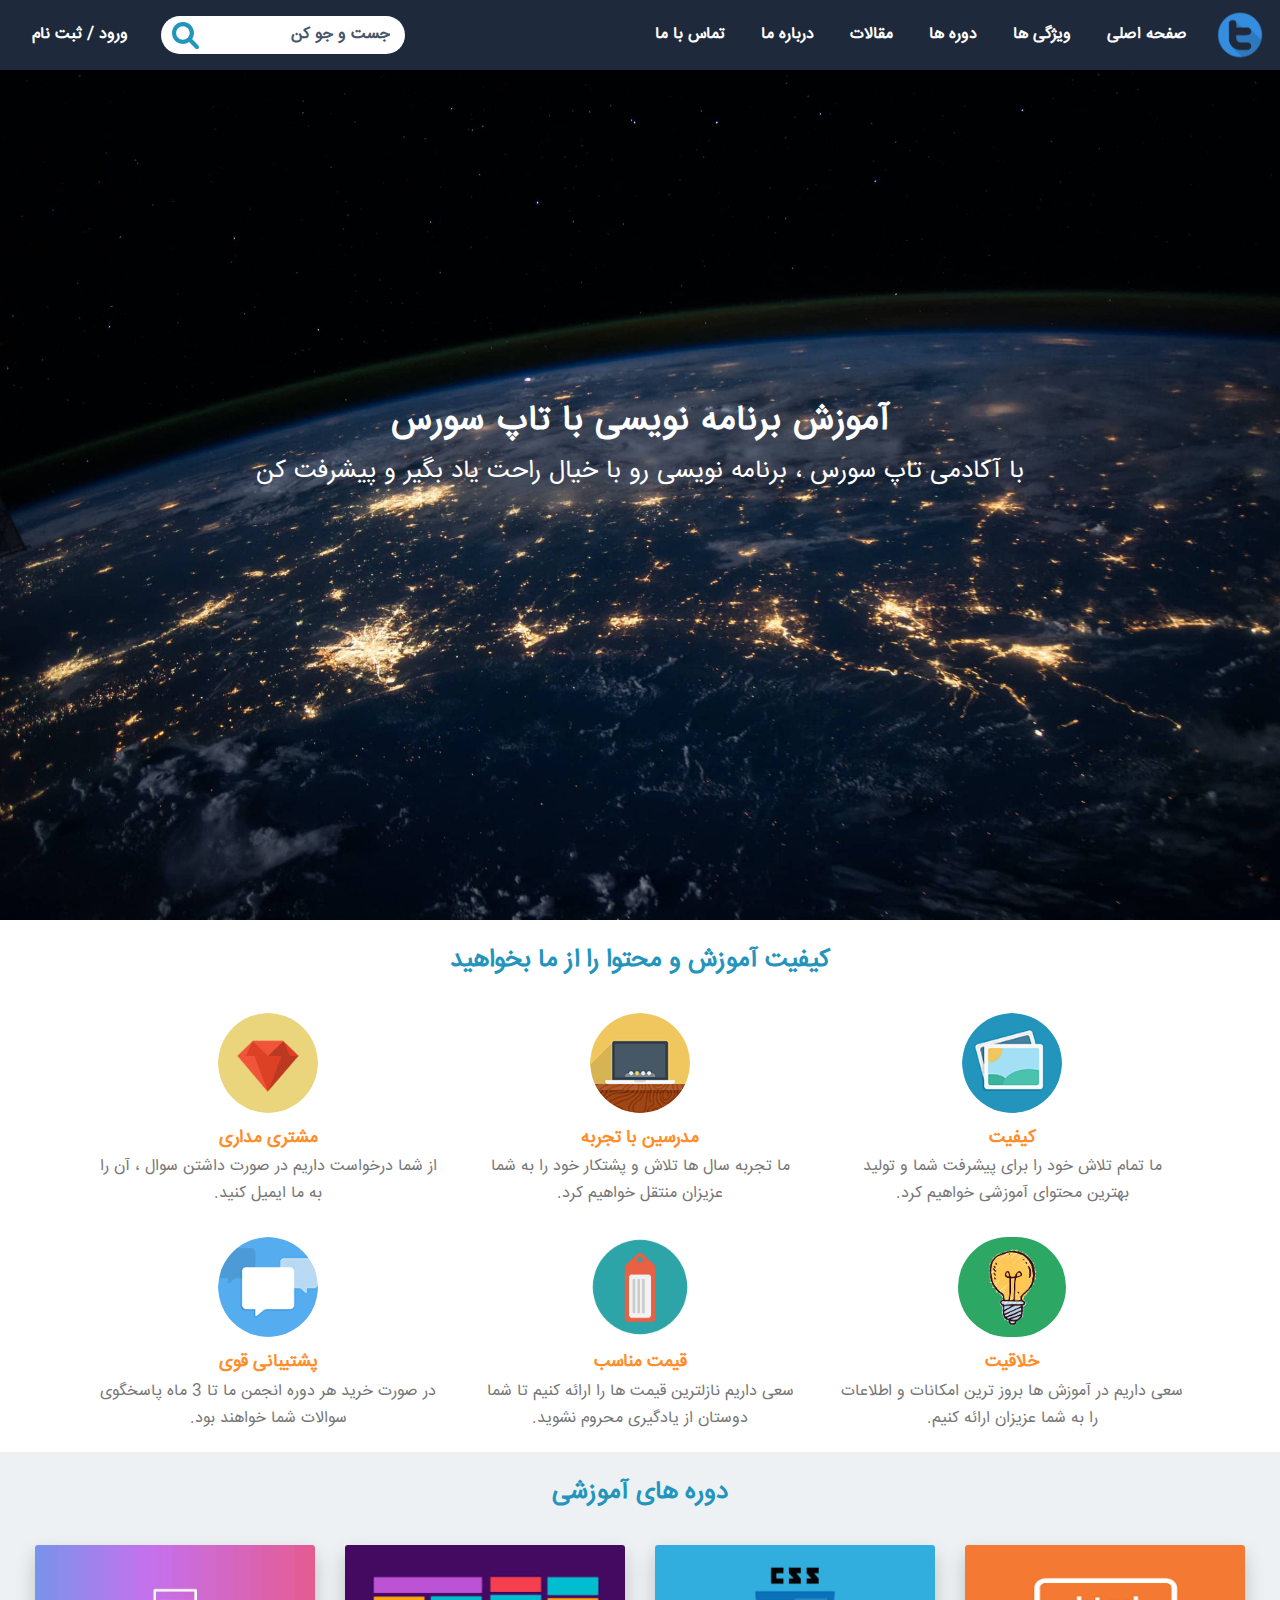
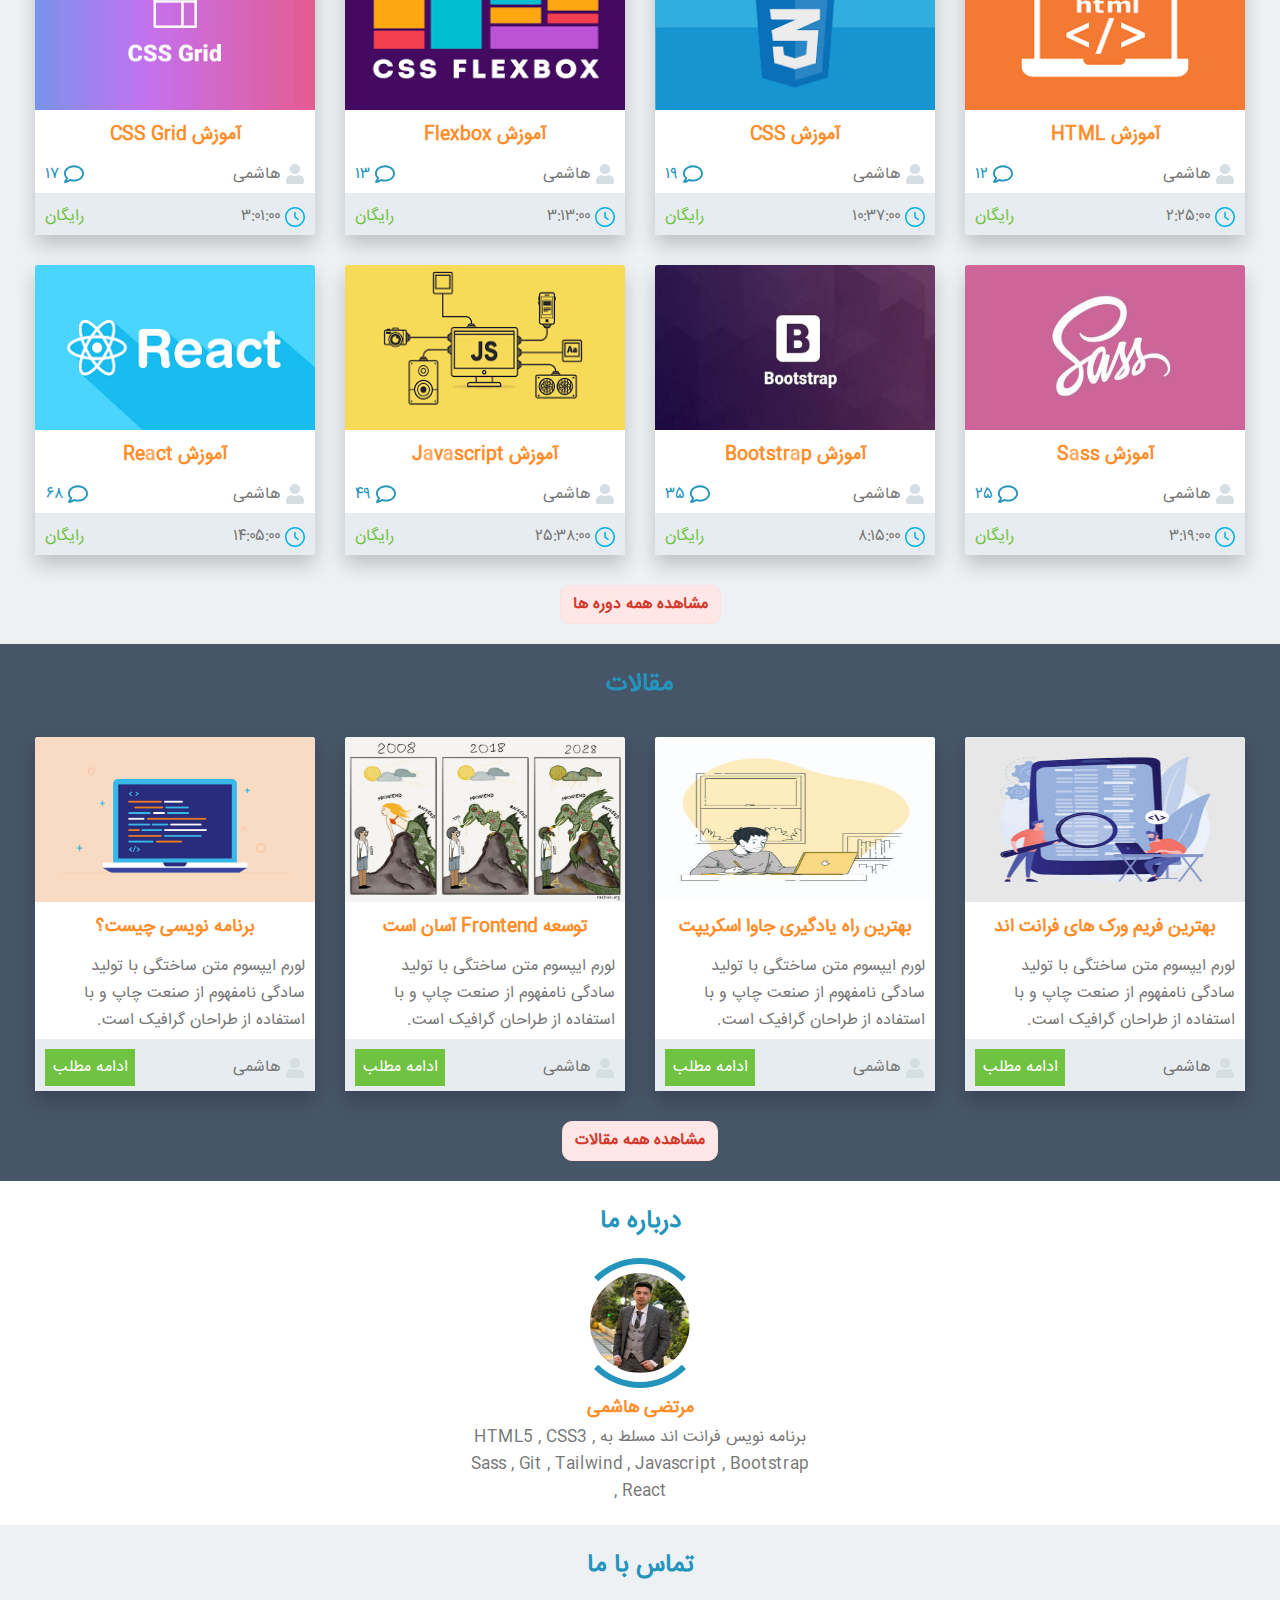
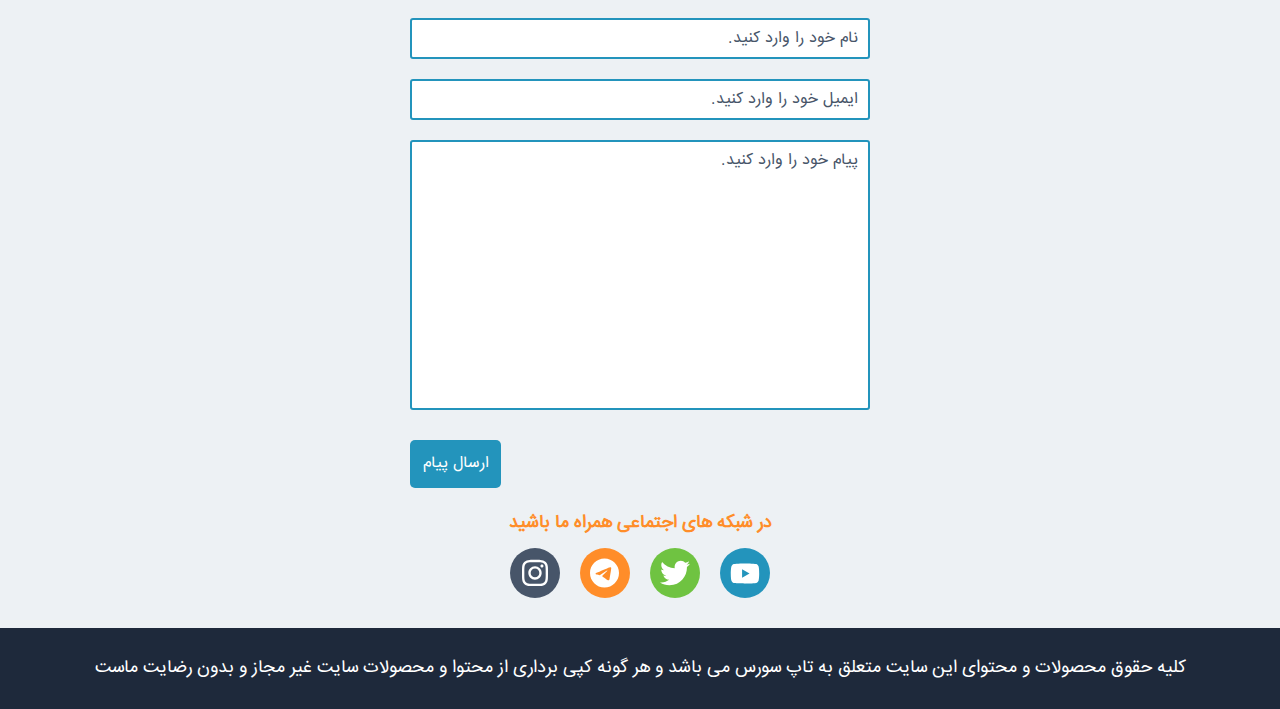
<file: index.html>
﻿<!DOCTYPE html>
<html lang="fa" dir="rtl">
<head>
    <meta charset="UTF-8">
    <meta http-equiv="X-UA-Compatible" content="IE=edge">
    <meta name="viewport" content="width=device-width, initial-scale=1.0">

    <link rel="preconnect" href="//fdn.fontcdn.ir">
    <link rel="preconnect" href="//v1.fontapi.ir">
    <link href="https://v1.fontapi.ir/css/Vazir" rel="stylesheet">

    <meta name="theme-color" content="#2394bc">
    <meta name="msapplication-navbutton-color" content="#2394bc">

    <link rel="stylesheet" href="css/main.css">
    <link rel="shortcut icon" type="img/x-icon" href="img/favicon.png">

    <title>تاپ سورس | آموزش برنامه نویسی</title>
</head>
<body>

<nav class="nav">

    <div class="nav__container">

        <a class="nav__logo-box" href="./index.html"> 
            <img class="nav__logo" src="./img/logo.png" alt="logo">
        </a>
        
        <ul class="services">
            <li class="services__item">
                <a class="services__link" href="./index.html">صفحه اصلی</a> 
            </li>
            <li class="services__item">
                <a class="services__link" href="#features">ویژگی ها</a> 
            </li>
            <li class="services__item">
                 <a class="services__link" href="#courses">دوره ها</a> 
            </li>
            <li class="services__item"> 
                <a class="services__link" href="#articles">مقالات</a> 
            </li>
            <li class="services__item"> 
                <a class="services__link" href="#about">درباره ما</a>
            </li>
            <li class="services__item"> 
                <a class="services__link" href="#contactUs">تماس با ما</a>
            </li>
    
        </ul>
    
        <ul class="nav__list">
            <li class="searvices__item">
                <form class="search" action="##">
                    <input class="search__input" type="text" placeholder="جست و جو کن">
                    <i class="search__icon"></i>
                    <button class="search__btn" type="submit" href="##"></button>
                </form>
            </li>
            <li class="services__item"> 
                <a class="services__link" href="login.html">ورود / ثبت نام</a> 
            </li>
        </ul>
    
        <input class="nav__checkbox" type="checkbox" id="navi-toggle">
    
        <div class="nav__list-mini">
            <form class="search" action="##">
                <input class="search__input" type="text" placeholder="جست و جو کن">
                <i class="search__icon"></i>
                <button class="search__btn" type="submit" href="##"></button>
            </form>
            <a class="nav__list-mini--button nav__list-mini--button-login" href="login.html"></a>
            <label class="nav__list-mini--button nav__list-mini--button-menu" for="navi-toggle">
                <span class="nav__list-mini--menu-icon">&nbsp;</span>
            </label>
        </div>
    
        <div class="menu">

            <div class="menu__heading-box">
                <a class="menu__logo-box" href="./index.html"> 
                    <img class="nav__logo" src="./img/logo.png" alt="logo">
                </a>
                <a class="menu__heading" href="index.html">تاپ سورس</a>
            </div>
            
            <ul class="menu__list">
                <li class="services__item">
                    <a class="services__link" href="./index.html">صفحه اصلی</a>
                </li>
                <li class="services__item">
                    <a class="services__link" href="#features">ویژگی ها</a> 
                </li>
                <li class="services__item">
                    <a class="services__link" href="#courses">دوره ها</a> 
                </li>
                <li class="services__item">
                    <a class="services__link" href="#articles">مقالات</a> 
                </li>
                <li class="services__item">
                    <a class="services__link" href="#about">درباره ما</a>
                </li>
                <li class="services__item">
                    <a class="services__link" href="#contactUs">تماس با ما</a>
                </li>
            </ul>
            
        </div>
    </div>

</nav>

<header class="header">

    <div class="header__text-box">
        <h1 class="heading-primary">
            <span class="heading-primary--main">آموزش برنامه نویسی با تاپ سورس</span>
            <span class="heading-primary--sub">با آکادمی تاپ سورس ، برنامه نویسی رو با خیال راحت یاد بگیر و پیشرفت کن</span>
        </h1>  
    </div>

</header>  

<main>

    <section class="features" id="features">

        <h2 class="heading-secondary">کیفیت آموزش و محتوا را از ما بخواهید</h2>

        <div class="features__container">

            <div class="features-box">
                <img class="features-box__img" src="./img/quality.png" loading="lazy" alt="کیفیت">
                <h3 class="heading-tertiary">کیفیت</h3>
                <p class="paragraph">ما تمام تلاش خود را برای پیشرفت شما و تولید بهترین محتوای آموزشی خواهیم کرد.</p>
            </div>

            <div class="features-box">
                <img class="features-box__img" src="./img/teacher.png" loading="lazy" alt="مدرسین با تجربه">
                <h3 class="heading-tertiary">مدرسین با تجربه</h3>
                <p class="paragraph">ما تجربه سال ها تلاش و پشتکار خود را به شما عزیزان منتقل خواهیم کرد.</p>
            </div>

            <div class="features-box">
                <img class="features-box__img" src="./img/client.png" loading="lazy" alt="مشتری مداری">
                <h3 class="heading-tertiary">مشتری مداری</h3>
                <p class="paragraph">از شما درخواست داریم در صورت داشتن سوال ، آن را به ما ایمیل کنید.</p>
            </div>

            <div class="features-box">
                <img class="features-box__img" src="./img/creativity.png" loading="lazy" alt="خلاقیت">
                <h3 class="heading-tertiary">خلاقیت</h3>
                <p class="paragraph">سعی داریم در آموزش ها بروز ترین امکانات و اطلاعات را به شما عزیزان ارائه کنیم.</p>
            </div>

            <div class="features-box">
                <img class="features-box__img" src="./img/price.png" loading="lazy" alt="قیمت مناسب">
                <h3 class="heading-tertiary">قیمت مناسب</h3>
                <p class="paragraph">سعی داریم نازلترین قیمت ها را ارائه کنیم تا شما دوستان از یادگیری محروم نشوید.</p>
            </div>

            <div class="features-box">
                <img class="features-box__img" src="./img/support.png" loading="lazy" alt="پشتیبانی قوی">
                <h3 class="heading-tertiary">پشتیبانی قوی</h3>
                <p class="paragraph">در صورت خرید هر دوره انجمن ما تا 3 ماه پاسخگوی سوالات شما خواهند بود.</p>   
            </div>
            
        </div>

    </section>

    <section class="courses" id="courses">
        <h2 class="heading-secondary">دوره های آموزشی</h2>

        <div class="courses__container">

            <div class="box">
                <a href="##">
                    <img class="box__img" src="./img/html.png" loading="lazy" alt="HTML">
                </a>
                <a class="heading-tertiary" href="##">آموزش HTML</a>
                <div class="box__group">
                    <a class="box__description box__description--profile" href="##"> 
                        <i class="box__icon--profile icon"></i>
                        هاشمی
                    </a>
                    <p class="box__description box__description--comment">
                        <i class="box__icon--comment icon"></i>
                        ۱۲
                    </p>
                </div>
                <div class="box__group">
                    <p class="box__description box__description--time">
                        <i class="box__icon--time icon"></i>
                        ۲:۲۵:۰۰
                    </p>
                    <p class="box__description box__description--price">رایگان</p>
                </div>
            </div>

            <div class="box">
                <a href="##">
                    <img class="box__img" src="./img/css.png" loading="lazy" alt="CSS">
                </a>
                <a class="heading-tertiary" href="##">آموزش CSS</a>
                <div class="box__group">
                    <a class="box__description box__description--profile" href="##"> 
                        <i class="box__icon--profile icon"></i>
                        هاشمی
                    </a>
                    <p class="box__description box__description--comment">
                        <i class="box__icon--comment icon"></i>
                        ۱۹
                    </p>
                </div>
                <div class="box__group">
                    <p class="box__description box__description--time">
                        <i class="box__icon--time icon"></i>
                        ۱۰:۳۷:۰۰
                    </p>
                    <p class="box__description box__description--price">رایگان</p>
                </div>
            </div>

            <div class="box">
                <a href="##">
                    <img class="box__img" src="./img/flexbox.png"  loading="lazy"alt="Flexbox">
                </a>
                <a class="heading-tertiary" href="##">آموزش Flexbox</a>
                <div class="box__group">
                    <a class="box__description box__description--profile" href="##"> 
                        <i class="box__icon--profile icon"></i>
                        هاشمی
                    </a>
                    <p class="box__description box__description--comment">
                        <i class="box__icon--comment icon"></i>
                        ۱۳
                    </p>
                </div>
                <div class="box__group">
                    <p class="box__description box__description--time">
                        <i class="box__icon--time icon"></i>
                        ۳:۱۳:۰۰
                    </p>
                    <p class="box__description box__description--price">رایگان</p>
                </div>
            </div>

            <div class="box">
                <a href="##">
                    <img class="box__img" src="./img/cssgrid.png" loading="lazy" alt="CSS Grid">
                </a>
                <a class="heading-tertiary" href="##">آموزش CSS Grid</a>
                <div class="box__group">
                    <a class="box__description box__description--profile" href="##"> 
                        <i class="box__icon--profile icon"></i>
                        هاشمی
                    </a>
                    <p class="box__description box__description--comment">
                        <i class="box__icon--comment icon"></i>
                        ۱۷
                    </p>
                </div>
                <div class="box__group">
                    <p class="box__description box__description--time">
                        <i class="box__icon--time icon"></i>
                        ۳:۰۱:۰۰
                    </p>
                    <p class="box__description box__description--price">رایگان</p>
                </div>
            </div>

            <div class="box">
                <a href="##">
                    <img class="box__img" src="./img/sass.jpg" loading="lazy" alt="Sass">
                </a>
                <a class="heading-tertiary" href="##">آموزش Sass</a>
                <div class="box__group">
                    <a class="box__description box__description--profile" href="##"> 
                        <i class="box__icon--profile icon"></i>
                        هاشمی
                    </a>
                    <p class="box__description box__description--comment">
                        <i class="box__icon--comment icon"></i>
                        ۲۵
                    </p>
                </div>
                <div class="box__group">
                    <p class="box__description box__description--time">
                        <i class="box__icon--time icon"></i>
                        ۳:۱۹:۰۰
                    </p>
                    <p class="box__description box__description--price">رایگان</p>
                </div>
            </div>

            <div class="box">
                <a href="##">
                    <img class="box__img" src="./img/bootstrap.jpg" loading="lazy" alt="Bootstrap">
                </a>
                <a class="heading-tertiary" href="##">آموزش Bootstrap</a>
                <div class="box__group">
                    <a class="box__description box__description--profile" href="##"> 
                        <i class="box__icon--profile icon"></i>
                        هاشمی
                    </a>
                    <p class="box__description box__description--comment">
                        <i class="box__icon--comment icon"></i>
                        ۳۵
                    </p>
                </div>
                <div class="box__group">
                    <p class="box__description box__description--time">
                        <i class="box__icon--time icon"></i>
                        ۸:۱۵:۰۰
                    </p>
                    <p class="box__description box__description--price">رایگان</p>
                </div>
            </div>

            <div class="box">
                <a href="##">
                    <img class="box__img" src="./img/javascript.png" loading="lazy" alt="Javascript">
                </a>
                <a class="heading-tertiary" href="##">آموزش Javascript</a>
                <div class="box__group">
                    <a class="box__description box__description--profile" href="##"> 
                        <i class="box__icon--profile icon"></i>
                        هاشمی
                    </a>
                    <p class="box__description box__description--comment">
                        <i class="box__icon--comment icon"></i>
                        ۴۹
                    </p>
                </div>
                <div class="box__group">
                    <p class="box__description box__description--time">
                        <i class="box__icon--time icon"></i>
                        ۲۵:۳۸:۰۰
                    </p>
                    <p class="box__description box__description--price">رایگان</p>
                </div>
            </div>

            <div class="box">
                <a href="##">
                    <img class="box__img" src="./img/react.png" loading="lazy" alt="React">
                </a>
                <a class="heading-tertiary" href="##">آموزش React</a>
                <div class="box__group">
                    <a class="box__description box__description--profile" href="##"> 
                        <i class="box__icon--profile icon"></i>
                        هاشمی
                    </a>
                    <p class="box__description box__description--comment">
                        <i class="box__icon--comment icon"></i>
                        ۶۸
                    </p>
                </div>
                <div class="box__group">
                    <p class="box__description box__description--time">
                        <i class="box__icon--time icon"></i>
                        ۱۴:۰۵:۰۰
                    </p>
                    <p class="box__description box__description--price">رایگان</p>
                </div>
            </div>

        </div>

        <a class="btn-text" href="##">مشاهده همه دوره ها</a>

    </section>

    <section class="articles" id="articles">

        <h2 class="heading-secondary">مقالات</h2>

        <div class="articles__container">

            <div class="box">
                <a href="##">
                    <img class="box__img" src="./img/frame-work.png" loading="lazy" alt="Framework">
                </a> 
                <a class="heading-tertiary" href="##">بهترین فریم ورک های فرانت اند</a> 
                <div class="box__group">
                    <p class="box__description paragraph">لورم ایپسوم متن ساختگی با تولید سادگی نامفهوم از صنعت چاپ و با استفاده از طراحان گرافیک است.</p>
                </div>
                <div class="box__group">
                    <a class="box__description box__description--profile" href="##">
                        <i class="box__icon--profile icon"></i>
                        هاشمی
                    </a>
                    <a class="btn--green" href="##">ادامه مطلب</a>
                </div>
            </div>

            <div class="box">
                <a href="##"> 
                    <img class="box__img" src="./img/learn-Javascript.png" loading="lazy" alt="learn-Javascript">
                </a> 
                <a class="heading-tertiary" href="##">بهترین راه یادگیری جاوا اسکریپت</a> 
                <div class="box__group">
                    <p class="box__description paragraph">لورم ایپسوم متن ساختگی با تولید سادگی نامفهوم از صنعت چاپ و با استفاده از طراحان گرافیک است.</p>
                </div>
                <div class="box__group">
                    <a class="box__description box__description--profile" href="##">
                        <i class="box__icon--profile icon"></i>
                        هاشمی
                    </a>
                    <a class="btn--green" href="##">ادامه مطلب</a>
                </div>
            </div>

            <div class="box">
                <a href="##"> 
                    <img class="box__img" src="./img/learn-frontend.png" loading="lazy" alt="Learn-Frontend">
                </a> 
                <a class="heading-tertiary" href="##">توسعه Frontend آسان است</a> 
                <div class="box__group">
                    <p class="box__description paragraph">لورم ایپسوم متن ساختگی با تولید سادگی نامفهوم از صنعت چاپ و با استفاده از طراحان گرافیک است.</p>
                </div>
                <div class="box__group">
                    <a class="box__description box__description--profile" href="##">
                        <i class="box__icon--profile icon"></i>
                        هاشمی
                    </a>
                    <a class="btn--green" href="##">ادامه مطلب</a>
                </div>
            </div>

            <div class="box">
                <a href="##"> 
                    <img class="box__img" src="./img/programming.png" loading="lazy" alt="Programming">
                </a> 
                <a class="heading-tertiary" href="##">برنامه نویسی چیست؟</a> 
                <div class="box__group">
                    <p class="box__description paragraph">لورم ایپسوم متن ساختگی با تولید سادگی نامفهوم از صنعت چاپ و با استفاده از طراحان گرافیک است.</p>
                </div>
                <div class="box__group">
                    <a class="box__description box__description--profile" href="##">
                        <i class="box__icon--profile icon"></i>
                        هاشمی
                    </a>
                    <a class="btn--green" href="##">ادامه مطلب</a>
                </div>
            </div>

        </div>

        <a class="btn-text" href="##">مشاهده همه مقالات</a>

    </section>

    <section class="about" id="about">

        <h2 class="heading-secondary">درباره ما</h2>

        <div class="about__container">

            <div class="about-box">
                <a class="spinner-border" href="##">
                    <img class="about-box__img" src="./img/MortezaHashemi.jpg" loading="lazy" alt="Morteza Hashemi"> 
                </a>
                <a class="heading-tertiary" href="##">مرتضی هاشمی</a> 
                <p class="paragraph">برنامه نویس فرانت اند مسلط به HTML5 , CSS3 , Sass , Git , Tailwind , Javascript , Bootstrap , React</p>
            </div>

        </div>

    </section>

    <section class="contactUs" id="contactUs">
        
        <h2 class="heading-secondary">تماس با ما</h2>

        <div class="contactUs__container">

            <form class="form" action="##">
                <div class="form__group">
                    <input class="form__input" type="text" required placeholder="نام خود را وارد کنید.">
                </div>
                <div class="form__group">
                    <input class="form__input" type="email" required placeholder="ایمیل خود را وارد کنید.">
                </div>
                <div class="form__group">
                    <textarea class="form__text-area" name="message" required placeholder="پیام خود را وارد کنید."></textarea>
                </div>
                    <button class="btn" type="submit">ارسال پیام</button>
            </form>
    
            <h3 class="heading-tertiary">در شبکه های اجتماعی همراه ما باشید</h3>

            <div class="socialMedia">
                <a class="socialMedia__icon--link socialMedia__icon--link-youtube" href="##">
                    <i class="socialMedia__icon socialMedia__icon-youtube"></i>
                </a>
                <a class="socialMedia__icon--link socialMedia__icon--link-twitter" href="##">
                    <i class="socialMedia__icon socialMedia__icon-twitter"></i>
                </a>
                <a class="socialMedia__icon--link socialMedia__icon--link-telegram" href="##">
                    <i class="socialMedia__icon socialMedia__icon-telegram"></i>
                </a>
                <a class="socialMedia__icon--link socialMedia__icon--link-instagram" href="##">
                    <i class="socialMedia__icon socialMedia__icon-instagram"></i>
                </a>
            </div>

        </div>

    </section>

</main>

<footer class="footer">
    <p class="footer__text">کليه حقوق محصولات و محتوای اين سایت متعلق به تاپ سورس می باشد و هر گونه کپی برداری از محتوا و محصولات سایت غیر مجاز و بدون رضایت ماست</p>
</footer>

</body>
</html>
</file>
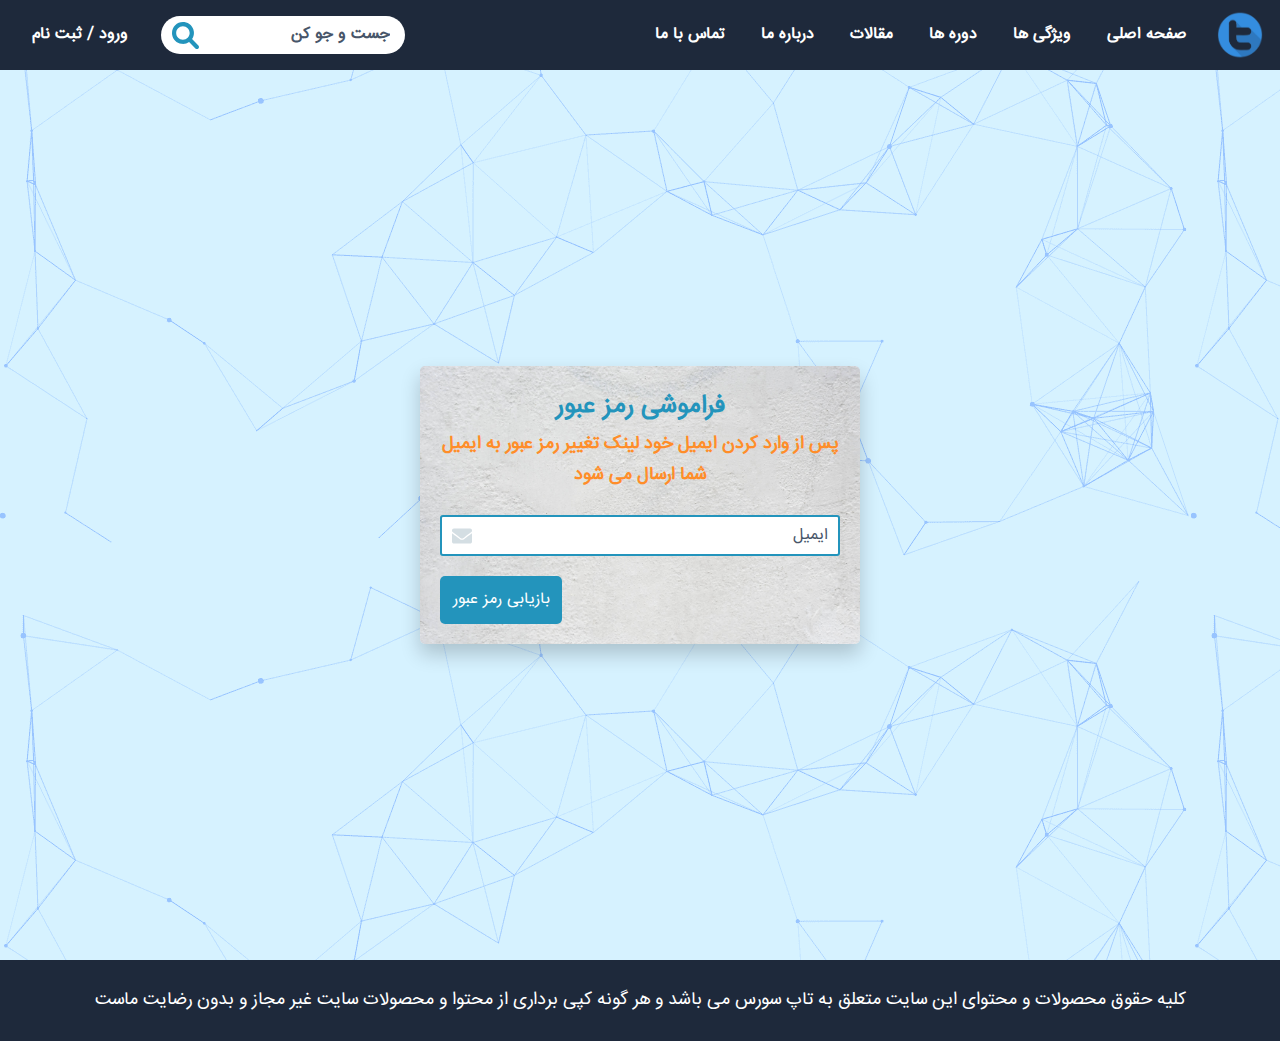
<file: forgot-password.html>
<!DOCTYPE html>
<html lang="fa" dir="rtl">
<head>
    <meta charset="UTF-8">
    <meta http-equiv="X-UA-Compatible" content="IE=edge">
    <meta name="viewport" content="width=device-width, initial-scale=1.0">

    <link rel="preconnect" href="//fdn.fontcdn.ir">
    <link rel="preconnect" href="//v1.fontapi.ir">
    <link href="https://v1.fontapi.ir/css/Vazir" rel="stylesheet">

    <meta name="theme-color" content="#2394bc">
    <meta name="msapplication-navbutton-color" content="#2394bc">
    
    <link rel="stylesheet" href="css/main.css">
    <link rel="shortcut icon" href="img/favicon.png" type="image/x-icon">

    <title>تاپ سورس | بازنشانی رمز عبور</title>
</head>
<body class="container">

<nav class="nav">

    <div class="nav__container">

        <a class="nav__logo-box" href="./index.html"> 
            <img class="nav__logo" src="./img/logo.png" alt="logo">
        </a>
        
        <ul class="services">
            <li class="services__item">
                <a class="services__link" href="./index.html">صفحه اصلی</a> 
            </li>
            <li class="services__item">
                <a class="services__link" href="#features">ویژگی ها</a> 
            </li>
            <li class="services__item">
                    <a class="services__link" href="#courses">دوره ها</a> 
            </li>
            <li class="services__item"> 
                <a class="services__link" href="#articles">مقالات</a> 
            </li>
            <li class="services__item"> 
                <a class="services__link" href="#about">درباره ما</a>
            </li>
            <li class="services__item"> 
                <a class="services__link" href="#contactUs">تماس با ما</a>
            </li>
    
        </ul>
    
        <ul class="nav__list">
            <li class="searvices__item">
                <form class="search" action="##">
                    <input class="search__input" type="text" placeholder="جست و جو کن">
                    <i class="search__icon"></i>
                    <button class="search__btn" type="submit" href="##"></button>
                </form>
            </li>
            <li class="services__item"> 
                <a class="services__link" href="login.html">ورود / ثبت نام</a> 
            </li>
        </ul>
    
        <input class="nav__checkbox" type="checkbox" id="navi-toggle">
    
        <div class="nav__list-mini">
            <form class="search" action="##">
                <input class="search__input" type="text" placeholder="جست و جو کن">
                <i class="search__icon"></i>
                <button class="search__btn" type="submit" href="##"></button>
            </form>
            <a class="nav__list-mini--button nav__list-mini--button-login" href="login.html"></a>
            <label class="nav__list-mini--button nav__list-mini--button-menu" for="navi-toggle">
                <span class="nav__list-mini--menu-icon">&nbsp;</span>
            </label>
        </div>
    
        <div class="menu">

            <div class="menu__heading-box">
                <a class="menu__logo-box" href="./index.html"> 
                    <img class="nav__logo" src="./img/logo.png" alt="logo">
                </a>
                <a class="menu__heading" href="index.html">تاپ سورس</a>
            </div>
            
            <ul class="menu__list">
                <li class="services__item">
                    <a class="services__link" href="./index.html">صفحه اصلی</a>
                </li>
                <li class="services__item">
                    <a class="services__link" href="#features">ویژگی ها</a> 
                </li>
                <li class="services__item">
                    <a class="services__link" href="#courses">دوره ها</a> 
                </li>
                <li class="services__item">
                    <a class="services__link" href="#articles">مقالات</a> 
                </li>
                <li class="services__item">
                    <a class="services__link" href="#about">درباره ما</a>
                </li>
                <li class="services__item">
                    <a class="services__link" href="#contactUs">تماس با ما</a>
                </li>
            </ul>
            
        </div>
    </div>

</nav>

<div class="account">

    <h2 class="heading-secondary">فراموشی رمز عبور</h2>
    <h3 class="heading-tertiary">پس از وارد کردن ایمیل خود لینک تغییر رمز عبور به ایمیل شما ارسال می شود</h3>

    <form class="form" action="##">
        <div class="form__group">
            <input class="form__input" type="email" required placeholder="ایمیل">
            <i class="form__icon form__icon--email icon"></i>
        </div>
        <button class="btn" type="submit">بازیابی رمز عبور</button>
    </form>

</div>

<footer class="footer">
    <p class="footer__text">کليه حقوق محصولات و محتوای اين سایت متعلق به تاپ سورس می باشد و هر گونه کپی برداری از محتوا و محصولات سایت غیر مجاز و بدون رضایت ماست</p>
</footer>

</body>
</html>
</file>
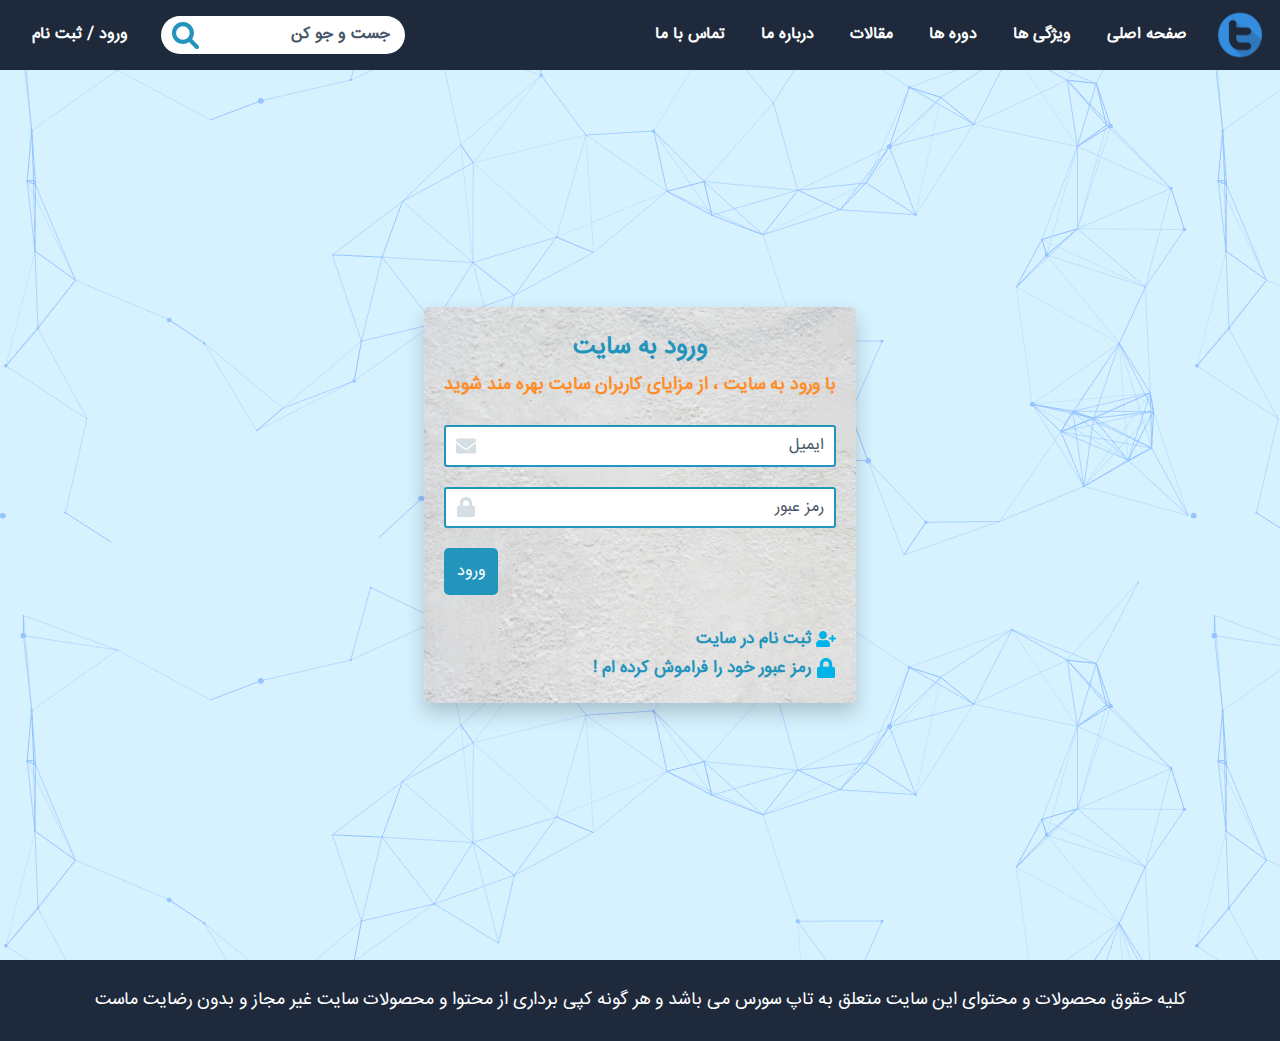
<file: login.html>
<!DOCTYPE html>
<html lang="fa" dir="rtl">
<head>
    <meta charset="UTF-8">
    <meta http-equiv="X-UA-Compatible" content="IE=edge">
    <meta name="viewport" content="width=device-width, initial-scale=1.0">

    <link rel="preconnect" href="//fdn.fontcdn.ir">
    <link rel="preconnect" href="//v1.fontapi.ir">
    <link href="https://v1.fontapi.ir/css/Vazir" rel="stylesheet">

    <meta name="theme-color" content="#2394bc">
    <meta name="msapplication-navbutton-color" content="#2394bc">
    
    <link rel="stylesheet" href="css/main.css">
    <link rel="shortcut icon" href="img/favicon.png" type="image/x-icon">

    <title>تاپ سورس | ورود</title>

</head>
<body class="container">

<nav class="nav">

    <div class="nav__container">

        <a class="nav__logo-box" href="./index.html"> 
            <img class="nav__logo" src="./img/logo.png" alt="logo">
        </a>
        
        <ul class="services">
            <li class="services__item">
                <a class="services__link" href="./index.html">صفحه اصلی</a> 
            </li>
            <li class="services__item">
                <a class="services__link" href="#features">ویژگی ها</a> 
            </li>
            <li class="services__item">
                    <a class="services__link" href="#courses">دوره ها</a> 
            </li>
            <li class="services__item"> 
                <a class="services__link" href="#articles">مقالات</a> 
            </li>
            <li class="services__item"> 
                <a class="services__link" href="#about">درباره ما</a>
            </li>
            <li class="services__item"> 
                <a class="services__link" href="#contactUs">تماس با ما</a>
            </li>
    
        </ul>
    
        <ul class="nav__list">
            <li class="searvices__item">
                <form class="search" action="##">
                    <input class="search__input" type="text" placeholder="جست و جو کن">
                    <i class="search__icon"></i>
                    <button class="search__btn" type="submit" href="##"></button>
                </form>
            </li>
            <li class="services__item"> 
                <a class="services__link" href="login.html">ورود / ثبت نام</a> 
            </li>
        </ul>
    
        <input class="nav__checkbox" type="checkbox" id="navi-toggle">
    
        <div class="nav__list-mini">
            <form class="search" action="##">
                <input class="search__input" type="text" placeholder="جست و جو کن">
                <i class="search__icon"></i>
                <button class="search__btn" type="submit" href="##"></button>
            </form>
            <a class="nav__list-mini--button nav__list-mini--button-login" href="login.html"></a>
            <label class="nav__list-mini--button nav__list-mini--button-menu" for="navi-toggle">
                <span class="nav__list-mini--menu-icon">&nbsp;</span>
            </label>
        </div>
    
        <div class="menu">

            <div class="menu__heading-box">
                <a class="menu__logo-box" href="./index.html"> 
                    <img class="nav__logo" src="./img/logo.png" alt="logo">
                </a>
                <a class="menu__heading" href="index.html">تاپ سورس</a>
            </div>
            
            <ul class="menu__list">
                <li class="services__item">
                    <a class="services__link" href="./index.html">صفحه اصلی</a>
                </li>
                <li class="services__item">
                    <a class="services__link" href="#features">ویژگی ها</a> 
                </li>
                <li class="services__item">
                    <a class="services__link" href="#courses">دوره ها</a> 
                </li>
                <li class="services__item">
                    <a class="services__link" href="#articles">مقالات</a> 
                </li>
                <li class="services__item">
                    <a class="services__link" href="#about">درباره ما</a>
                </li>
                <li class="services__item">
                    <a class="services__link" href="#contactUs">تماس با ما</a>
                </li>
            </ul>
            
        </div>
    </div>

</nav>

<div class="account">

    <h2 class="heading-secondary">ورود به سایت</h2>
    <h3 class="heading-tertiary">با ورود به سایت ، از مزایای کاربران سایت بهره مند شوید</h3>

    <form class="form" action="##">
        <div class="form__group">
            <input class="form__input" type="email" required placeholder="ایمیل">
            <i class="form__icon form__icon--email icon"></i>
        </div>
        <div class="form__group">
            <input class="form__input" type="password" required placeholder="رمز عبور">
            <i class="form__icon form__icon--password icon"></i>
        </div>
        <button class="btn" type="submit">ورود</button>
    </form>
    
    <div class="account__link-box">

        <a class="account__link" href="./sign-up.html">
            <i class="account__link--icon-user-plus icon"></i>
            ثبت نام در سایت
        </a>

        <a class="account__link" href="./forgot-password.html">
            <i class="account__link--icon-password icon"></i>
            رمز عبور خود را فراموش کرده ام !
        </a>

    </div>

</div>

<footer class="footer">
    <p class="footer__text">کليه حقوق محصولات و محتوای اين سایت متعلق به تاپ سورس می باشد و هر گونه کپی برداری از محتوا و محصولات سایت غیر مجاز و بدون رضایت ماست</p>
</footer>

</body>
</html>
</file>
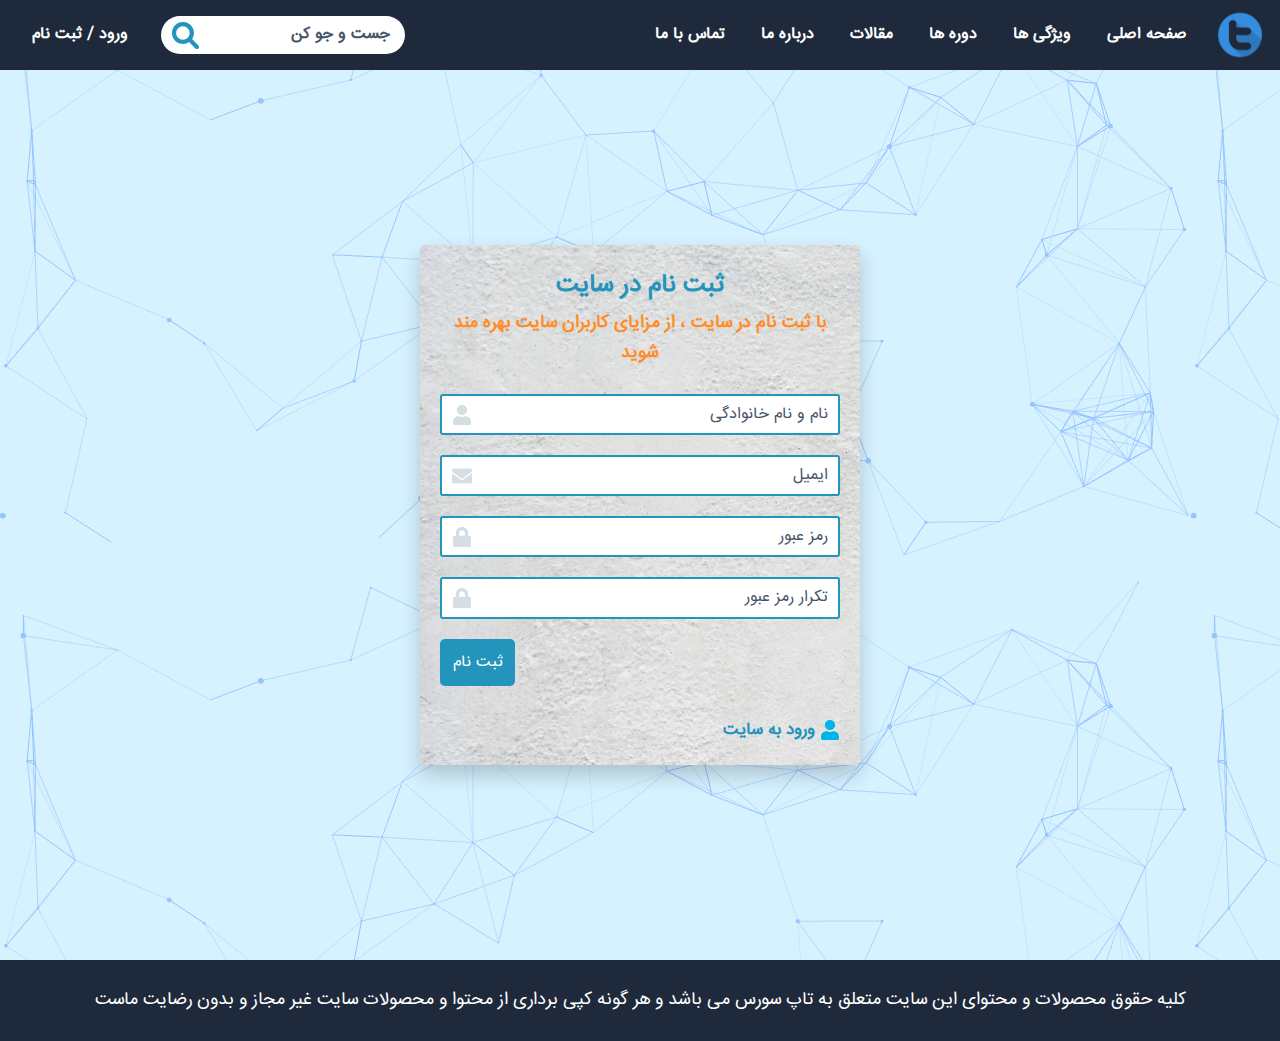
<file: sign-up.html>
<!DOCTYPE html>
<html lang="fa" dir="rtl">
<head>
    <meta charset="UTF-8">
    <meta http-equiv="X-UA-Compatible" content="IE=edge">
    <meta name="viewport" content="width=device-width, initial-scale=1.0">

    <link rel="preconnect" href="//fdn.fontcdn.ir">
    <link rel="preconnect" href="//v1.fontapi.ir">
    <link href="https://v1.fontapi.ir/css/Vazir" rel="stylesheet">

    <meta name="theme-color" content="#2394bc">
    <meta name="msapplication-navbutton-color" content="#2394bc">
    
    <link rel="stylesheet" href="css/main.css">
    <link rel="shortcut icon" href="img/favicon.png" type="image/x-icon">

    <title>تاپ سورس | ثبت نام</title>
</head>
<body class="container">

<nav class="nav">

    <div class="nav__container">

        <a class="nav__logo-box" href="./index.html"> 
            <img class="nav__logo" src="./img/logo.png" alt="logo">
        </a>
        
        <ul class="services">
            <li class="services__item">
                <a class="services__link" href="./index.html">صفحه اصلی</a> 
            </li>
            <li class="services__item">
                <a class="services__link" href="#features">ویژگی ها</a> 
            </li>
            <li class="services__item">
                    <a class="services__link" href="#courses">دوره ها</a> 
            </li>
            <li class="services__item"> 
                <a class="services__link" href="#articles">مقالات</a> 
            </li>
            <li class="services__item"> 
                <a class="services__link" href="#about">درباره ما</a>
            </li>
            <li class="services__item"> 
                <a class="services__link" href="#contactUs">تماس با ما</a>
            </li>
    
        </ul>
    
        <ul class="nav__list">
            <li class="searvices__item">
                <form class="search" action="##">
                    <input class="search__input" type="text" placeholder="جست و جو کن">
                    <i class="search__icon"></i>
                    <button class="search__btn" type="submit" href="##"></button>
                </form>
            </li>
            <li class="services__item"> 
                <a class="services__link" href="login.html">ورود / ثبت نام</a> 
            </li>
        </ul>
    
        <input class="nav__checkbox" type="checkbox" id="navi-toggle">
    
        <div class="nav__list-mini">
            <form class="search" action="##">
                <input class="search__input" type="text" placeholder="جست و جو کن">
                <i class="search__icon"></i>
                <button class="search__btn" type="submit" href="##"></button>
            </form>
            <a class="nav__list-mini--button nav__list-mini--button-login" href="login.html"></a>
            <label class="nav__list-mini--button nav__list-mini--button-menu" for="navi-toggle">
                <span class="nav__list-mini--menu-icon">&nbsp;</span>
            </label>
        </div>
    
        <div class="menu">

            <div class="menu__heading-box">
                <a class="menu__logo-box" href="./index.html"> 
                    <img class="nav__logo" src="./img/logo.png" alt="logo">
                </a>
                <a class="menu__heading" href="index.html">تاپ سورس</a>
            </div>
            
            <ul class="menu__list">
                <li class="services__item">
                    <a class="services__link" href="./index.html">صفحه اصلی</a>
                </li>
                <li class="services__item">
                    <a class="services__link" href="#features">ویژگی ها</a> 
                </li>
                <li class="services__item">
                    <a class="services__link" href="#courses">دوره ها</a> 
                </li>
                <li class="services__item">
                    <a class="services__link" href="#articles">مقالات</a> 
                </li>
                <li class="services__item">
                    <a class="services__link" href="#about">درباره ما</a>
                </li>
                <li class="services__item">
                    <a class="services__link" href="#contactUs">تماس با ما</a>
                </li>
            </ul>
            
        </div>
    </div>

</nav>

<div class="account">

    <h2 class="heading-secondary">ثبت نام در سایت</h2>
    <h3 class="heading-tertiary">با ثبت نام در سایت ، از مزایای کاربران سایت بهره مند شوید</h3>

    <form class="form" action="##">
        <div class="form__group">
            <input class="form__input" type="text" required placeholder="نام و نام خانوادگی">
            <i class="form__icon form__icon--user icon"></i>
        </div>
        <div class="form__group">
            <input class="form__input" type="email" required placeholder="ایمیل">
            <i class="form__icon form__icon--email icon"></i>
        </div>
        <div class="form__group">
            <input class="form__input" type="password" required placeholder="رمز عبور">
            <i class="form__icon form__icon--password icon"></i>
        </div>
        <div class="form__group">
            <input class="form__input" type="password" required placeholder="تکرار رمز عبور">
            <i class="form__icon form__icon--password icon"></i>
        </div>
        <button class="btn" type="submit">ثبت نام</button>
    </form>
    
    <div class="account__link-box">

        <a class="account__link" href="./login.html">
            <i class="account__link--icon-user icon"></i>
            ورود به سایت
        </a>

    </div>

</div>

<footer class="footer">
    <p class="footer__text">کليه حقوق محصولات و محتوای اين سایت متعلق به تاپ سورس می باشد و هر گونه کپی برداری از محتوا و محصولات سایت غیر مجاز و بدون رضایت ماست</p>
</footer>

</body>
</html>
</file>
<file: css/main.css>
@keyframes spin {
  to {
    transform: rotate(360deg);
  }
}

@keyframes shake {
  10% {
    transform: rotate(15deg);
  }
  20% {
    transform: rotate(-15deg);
  }
  30% {
    transform: rotate(15deg);
  }
  40% {
    transform: rotate(-15deg);
  }
}

*,
*::before,
*::after {
  text-decoration: none;
  list-style: none;
  margin: 0;
  padding: 0;
  border: none;
  outline: none;
  box-sizing: inherit;
}

html {
  font-size: 62.5%;
  scroll-behavior: smooth;
}

@media only screen and (max-width: 75em) {
  html {
    font-size: 56.25%;
  }
}

@media only screen and (max-width: 56.25em) {
  html {
    font-size: 50%;
  }
}

@media only screen and (min-width: 112.5em) {
  html {
    font-size: 75%;
  }
}

body {
  box-sizing: border-box;
}

.container {
  height: max-content;
  background: url(../img/pattern.png) repeat;
  padding-top: 10rem;
  display: grid;
  grid-template-rows: minmax(max-content, 90vh) min-content;
  justify-content: stretch;
  align-items: center;
  gap: 5rem;
}

::selection {
  color: #fff;
  background: #2394bc;
}

body {
  color: #777;
  font: 400 1.6rem/1.7 "IranSans", "vazir", Sans-serif;
  background: #fff;
}

@font-face {
  font-family: "IranSans";
  src: url("../font/Regular.eot");
  src: url("../font/Regular.eot?#iefix") format("embedded-opentype"), url("../font/Regular.woff2") format("woff2"), url("../font/Regular.woff") format("woff"), url("../font/Regular.ttf") format("truetype");
}

.heading-primary {
  color: #fff;
  text-align: center;
  margin: 0 2rem;
}

.heading-primary--main {
  font-size: 3.5rem;
  font-weight: 600;
  word-spacing: 2px;
  display: block;
}

@media only screen and (max-width: 37.5em) {
  .heading-primary--main {
    font-size: 3rem;
    word-spacing: 1px;
  }
}

.heading-primary--sub {
  font-size: 2.5rem;
  font-weight: 500;
  word-spacing: 1px;
  display: block;
}

@media only screen and (max-width: 37.5em) {
  .heading-primary--sub {
    font-size: 2rem;
  }
}

.heading-secondary {
  color: #2394bc;
  font-size: 2.5rem;
  font-weight: 600;
  text-align: center;
  margin: 0 2rem 1rem;
}

.heading-tertiary {
  color: #ff8D29;
  font-size: 1.8rem;
  font-weight: 600;
  transition: color .3s;
}

.heading-tertiary:any-link:hover {
  color: #2394bc;
}

.paragraph {
  color: #777;
  font-size: 1.6rem;
}

.icon {
  width: 2rem;
  height: 2rem;
}

.about-box {
  width: calc(30% - 3rem);
  display: flex;
  flex-flow: wrap column;
  align-items: center;
}

@media only screen and (max-width: 75em) {
  .about-box {
    width: calc(31% - 3rem);
  }
}

@media only screen and (max-width: 56.25em) {
  .about-box {
    width: calc(40% - 4rem);
  }
}

@media only screen and (max-width: 37.5em) {
  .about-box {
    width: 38rem;
  }
}

.about-box__img {
  width: 10rem;
  height: 10rem;
  border-radius: 50%;
  display: block;
}

.box {
  width: calc(25% - 3rem);
  background: #fff;
  border-top-right-radius: 3px;
  border-top-left-radius: 3px;
  box-shadow: 0 1rem 2rem rgba(0, 0, 0, 0.2);
  transition: all .3s;
}

@media only screen and (max-width: 75em) {
  .box {
    width: calc(30% - 3rem);
  }
}

@media only screen and (max-width: 65em) {
  .box {
    width: calc(33% - 3rem);
  }
}

@media only screen and (max-width: 56.25em) {
  .box {
    width: calc(36% - 4rem);
  }
}

@media only screen and (max-width: 47em) {
  .box {
    width: calc(47% - 3rem);
  }
}

@media only screen and (max-width: 37.5em) {
  .box {
    width: 35rem;
  }
}

.box:hover {
  transform: translateY(-1rem);
}

.box__img {
  width: 100%;
  height: 16.5rem;
  border-top-right-radius: 3px;
  border-top-left-radius: 3px;
}

.box__group {
  padding: 1rem 1rem .5rem;
  display: flex;
  flex-flow: wrap row;
  justify-content: space-between;
  gap: 1rem 0;
}

.box__group:last-of-type {
  background: #e7ecf0;
}

.box__description {
  color: inherit;
  text-align: right;
  display: flex;
  align-items: center;
  gap: .5rem;
  transition: color .3s;
}

.box__description--profile:hover {
  color: #6fc341;
}

.box__description--comment {
  color: #2394bc;
}

.box__description--price {
  color: #6fc341;
}

.box__icon--profile {
  background: url("../icon/profile.svg") no-repeat center;
}

.box__icon--comment {
  background: url("../icon/comment.svg") no-repeat center;
}

.box__icon--time {
  background: url("../icon/time.svg") no-repeat center;
}

.btn {
  color: #fff;
  font: 400 1.6rem/1.7 "IranSans", "vazir", Sans-serif;
  background: #2394bc;
  padding: 1rem 1.25rem;
  border-radius: 5px;
  cursor: pointer;
  align-self: end;
  transition: background .3s;
}

.btn:hover {
  background: #2baad8;
}

.btn--green {
  color: #fff;
  background: #6fc341;
  padding: .5rem .75rem;
  cursor: pointer;
  transition: color .3s;
}

.btn--green:hover {
  background: #63b238;
}

.btn-text {
  color: #d33a2c;
  font: 400 1.6rem/1.7 "IranSans", "vazir", Sans-serif;
  font-weight: 700;
  background: #ffe7e7;
  margin: 1rem 0 2rem;
  padding: .5rem 1.2rem;
  border: 1px solid #fee0e0;
  border-radius: 1rem;
  cursor: pointer;
  display: inline-block;
  transition: all .2s;
}

.btn-text:hover {
  background: #ffe3e3;
  border-color: #faa4a4;
}

.features-box {
  width: calc(30% - 3rem);
  display: flex;
  flex-flow: wrap column;
  align-items: center;
}

@media only screen and (max-width: 75em) {
  .features-box {
    width: calc(33% - 3rem);
  }
}

@media only screen and (max-width: 56.25em) {
  .features-box {
    width: calc(43% - 3rem);
  }
}

@media only screen and (max-width: 37.5em) {
  .features-box {
    width: calc(38rem - 3rem);
  }
}

.features-box__img {
  height: 10rem;
  margin-bottom: 1rem;
  border-radius: 10rem;
}

.form {
  width: 100%;
  display: flex;
  flex-flow: wrap column;
}

.form__group {
  margin-bottom: 2rem;
  position: relative;
}

.form__input, .form__text-area {
  width: 100%;
  color: #475569;
  font: 400 1.6rem/1.7 "IranSans", "vazir", Sans-serif;
  background: #fff;
  padding: .5rem 1rem;
  border: 2px #2394bc solid;
  border-radius: 3px;
  transition: all .2s;
}

.form__input::placeholder, .form__text-area::placeholder {
  color: #475569;
  font: inherit;
}

.form__input:focus, .form__text-area:focus {
  border-color: #00f1e5;
}

.form__input:valid, .form__text-area:valid {
  border-color: #6fc341;
}

.form__text-area {
  height: 27rem;
  resize: none;
}

.form__icon {
  position: absolute;
  top: 26%;
  left: 3%;
}

.form__icon--user {
  background: url(../icon/user.svg) no-repeat center;
}

.form__icon--email {
  background: url(../icon/email.svg) no-repeat center;
}

.form__icon--password {
  background: url(../icon/password.svg) no-repeat center;
}

.search {
  position: relative;
}

@media only screen and (max-width: 75em) {
  .search {
    width: 20rem;
  }
}

@media only screen and (max-width: 56.25em) {
  .search {
    width: 25rem;
  }
}

@media only screen and (max-width: 37.5em) {
  .search {
    width: 21rem;
  }
}

.search__input {
  width: 100%;
  color: #475569;
  font: 400 1.6rem/1.7 "IranSans", "vazir", Sans-serif;
  font-weight: 600;
  background: #fff;
  padding: .5rem 1.5rem;
  border-radius: 2rem;
}

.search__input::placeholder {
  color: #475569;
  font-family: inherit;
}

.search__icon {
  width: 4.5rem;
  height: 4.5rem;
  background: url(../icon/search.svg) no-repeat;
  cursor: pointer;
  transform: scale(0.6);
  position: absolute;
  top: -10%;
  left: 1%;
}

@media only screen and (max-width: 56.25em) {
  .search__icon {
    top: -5%;
  }
}

@media only screen and (max-width: 37.5em) {
  .search__icon {
    top: -7%;
  }
}

.search__btn {
  display: none;
}

.services {
  width: 65%;
  display: flex;
  align-items: center;
  gap: 3rem;
}

@media only screen and (max-width: 75em) {
  .services {
    width: 60%;
    gap: 2rem;
  }
}

@media only screen and (max-width: 56.25em) {
  .services {
    display: none;
  }
}

.services__link {
  color: #fff;
  font-weight: 600;
  padding: 0 .3rem;
  position: relative;
}

.services__link::after {
  width: 100%;
  height: 2px;
  content: "";
  background: #ff8D29;
  position: absolute;
  bottom: -6px;
  left: 0;
  z-index: 1;
  transform: scaleX(0);
  transform-origin: right;
  transition: transform .5s ease-in-out;
}

.services__link:hover::after {
  transform: scaleX(1);
  transform-origin: left;
  transition-timing-function: cubic-bezier(0.2, 1, 0.82, 0.94);
}

.socialMedia {
  display: flex;
  gap: 2rem;
  transform: translateY(-1rem);
}

.socialMedia__icon--link {
  width: 5rem;
  height: 5rem;
  color: #fff;
  background: #1e293b;
  outline: 2px solid transparent;
  border-radius: 50%;
  display: flex;
  justify-content: center;
  align-items: center;
  transition: all .25s;
}

.socialMedia__icon--link:hover {
  outline-offset: 4px;
}

.socialMedia__icon--link-twitter {
  background: #6fc341;
}

.socialMedia__icon--link-twitter:hover {
  background: #1da1f2;
  outline-color: #1da1f2;
}

.socialMedia__icon--link-youtube {
  background: #2394bc;
}

.socialMedia__icon--link-youtube:hover {
  background: #fd5949;
  outline-color: #fd5949;
}

.socialMedia__icon--link-telegram {
  background: #ff8D29;
}

.socialMedia__icon--link-telegram:hover {
  background: #229ed9;
  outline-color: #229ed9;
}

.socialMedia__icon--link-instagram {
  background: #475569;
}

.socialMedia__icon--link-instagram:hover {
  background: radial-gradient(circle at 30% 107%, #fdf497 0%, #fdf497 5%, #fd5949 45%, #d6249f 60%, #285aeb 90%);
  outline-color: #a02d76;
}

.socialMedia__icon--link:hover .socialMedia__icon {
  animation: shake .25s;
}

.socialMedia__icon {
  width: 3rem;
  height: 3rem;
}

.socialMedia__icon-twitter {
  background: url(../icon/twitter.svg) no-repeat center;
}

.socialMedia__icon-youtube {
  background: url(../icon/youtube.svg) no-repeat center;
}

.socialMedia__icon-telegram {
  background: url(../icon/telegram.svg) no-repeat center;
}

.socialMedia__icon-instagram {
  background: url(../icon/instagram.svg) no-repeat center;
}

.spinner-border {
  margin-bottom: 2rem;
  position: relative;
}

.spinner-border:before {
  content: "";
  border: 6px solid transparent;
  border-top-color: #2394bc;
  border-bottom-color: #2394bc;
  border-radius: 50%;
  position: absolute;
  inset: -1.5rem;
  animation: spin 3s linear infinite;
  z-index: 1;
}

.account {
  max-width: 44rem;
  text-align: center;
  background: url(../img/form-background.jpg);
  background-size: cover;
  margin: 5rem auto;
  padding: 2rem;
  border-radius: 5px;
  box-shadow: 0 1rem 2rem rgba(0, 0, 0, 0.2);
}

.account .heading-secondary {
  margin-bottom: 0;
}

.account .heading-tertiary {
  margin-bottom: 2.5rem;
}

.account__link-box {
  text-align: right;
  margin-top: 3rem;
}

.account__link {
  width: max-content;
  color: #2394bc;
  font-size: 1.7rem;
  font-weight: 600;
  display: flex;
  align-items: center;
  gap: .5rem;
  transition: color .3s;
}

.account__link:hover {
  color: #777;
  filter: invert(50%) sepia(4%) saturate(92%) hue-rotate(314deg) brightness(91%) contrast(88%);
}

.account__link--icon-user {
  background: url(../icon/user-2.svg) no-repeat center;
}

.account__link--icon-user-plus {
  background: url(../icon/user-plus.svg) no-repeat center;
}

.account__link--icon-password {
  background: url(../icon/password-2.svg) no-repeat center;
}

.footer {
  width: 100%;
  text-align: center;
  background: #1e293b;
  padding: 2.5rem .5rem;
}

@media only screen and (max-width: 37.5em) {
  .footer {
    padding: 1.5rem;
  }
}

.footer__text {
  color: #fff;
  font-size: 1.8rem;
}

.header {
  height: 95vh;
  background: url(../img/background.jpg) no-repeat;
  background-size: cover;
  margin-top: 6.5rem;
  display: flex;
  justify-content: center;
  align-items: center;
}

.header__text-box {
  transform: translateY(-5rem);
}

.menu {
  display: none;
}

@media only screen and (max-width: 56.25em) {
  .menu {
    width: 40rem;
    height: 100vh;
    text-align: center;
    background: #1e293b;
    padding: 2rem 0;
    visibility: hidden;
    display: block;
    position: absolute;
    top: 0;
    right: -40rem;
    transition: all .6s;
    z-index: 200;
  }
}

@media only screen and (max-width: 37.5em) {
  .menu {
    width: 32rem;
  }
}

.menu__heading-box {
  margin: 0 2rem;
  display: flex;
  justify-content: flex-start;
  align-items: center;
  gap: 2rem;
}

.menu__heading {
  color: #fff;
  font-size: 3rem;
  font-weight: 600;
}

.menu__logo-box {
  width: 5rem;
  height: 5rem;
}

.menu__logo {
  height: 5rem;
  transition: filter .5s;
}

.menu__list {
  text-align: right;
  margin: 4rem;
  display: flex;
  flex-flow: wrap column;
  gap: 3rem;
}

.nav {
  width: 100%;
  background: #1e293b;
  padding: 1rem;
  position: fixed;
  top: 0;
  right: 0;
  z-index: 10;
}

@media only screen and (max-width: 56.25em) {
  .nav {
    padding: 1rem 2.5rem;
  }
}

@media only screen and (max-width: 37.5em) {
  .nav {
    padding: 1rem;
  }
}

.nav__container {
  max-width: 135rem;
  margin: 0 auto;
  display: flex;
}

@media only screen and (max-width: 56.25em) {
  .nav__container {
    justify-content: space-between;
  }
}

.nav__logo-box {
  width: 5rem;
  height: 5rem;
  margin-left: 3rem;
}

@media only screen and (max-width: 37.5em) {
  .nav__logo-box {
    margin-left: 0;
  }
}

.nav__logo {
  height: 5rem;
  transition: filter .5s;
}

.nav__logo:hover {
  filter: invert(100%) sepia(151%) saturate(506%) hue-rotate(0deg) brightness(100%) contrast(200%);
}

.nav__list {
  width: 35%;
  display: flex;
  justify-content: center;
  align-items: center;
  gap: 3rem;
}

@media only screen and (max-width: 75em) {
  .nav__list {
    width: 40%;
    gap: 2rem;
  }
}

@media only screen and (max-width: 56.25em) {
  .nav__list {
    display: none;
  }
}

.nav__list-mini {
  display: none;
}

@media only screen and (max-width: 56.25em) {
  .nav__list-mini {
    padding: 0 1.5rem;
    display: flex;
    align-items: center;
    gap: 3rem;
  }
}

@media only screen and (max-width: 37.5em) {
  .nav__list-mini {
    gap: 2rem;
  }
}

.nav__list-mini--button {
  width: 3rem;
  height: 3rem;
  cursor: pointer;
}

.nav__list-mini--button-login {
  background: url(../icon/profile.svg) no-repeat center;
}

.nav__list-mini--button-menu {
  display: flex;
  flex-flow: wrap column;
  justify-content: center;
}

.nav__list-mini--menu-icon {
  position: relative;
}

.nav__list-mini--menu-icon, .nav__list-mini--menu-icon::before, .nav__list-mini--menu-icon::after {
  width: 3rem;
  height: 3px;
  content: "";
  background: #d4dee3;
  border-radius: 5px;
  display: inline-block;
  position: absolute;
}

.nav__list-mini--menu-icon::before {
  top: -8px;
  left: 0;
  transition: all .2s;
}

.nav__list-mini--menu-icon::after {
  top: 8px;
  left: 0;
  transition: all .2s;
}

.nav__checkbox {
  display: none;
}

.nav__checkbox:checked ~ .nav__list-mini .nav__list-mini--button-menu .nav__list-mini--menu-icon {
  background: transparent;
}

.nav__checkbox:checked ~ .nav__list-mini .nav__list-mini--button-menu .nav__list-mini--menu-icon:before {
  background: #ff8D29;
  transform: rotate(135deg);
  top: 0;
}

.nav__checkbox:checked ~ .nav__list-mini .nav__list-mini--button-menu .nav__list-mini--menu-icon::after {
  background: #ff8D29;
  transform: rotate(-135deg);
  top: 0;
}

.nav__checkbox:checked ~ .menu {
  visibility: visible;
  right: 0;
}

.features {
  background: #fff;
  padding-top: 2rem;
}

.features__container {
  max-width: 135rem;
  text-align: center;
  margin: 0 auto;
  padding: 2rem;
  display: flex;
  flex-flow: wrap row;
  justify-content: center;
  gap: 3rem;
}

.courses {
  text-align: center;
  background: #edf1f4;
  padding-top: 2rem;
}

.courses__container {
  max-width: 135rem;
  text-align: center;
  margin: 0 auto;
  padding: 2rem;
  display: flex;
  flex-flow: wrap row;
  justify-content: center;
  gap: 3rem;
}

@media only screen and (max-width: 56.25em) {
  .courses__container {
    gap: 3rem 4rem;
  }
}

.articles {
  text-align: center;
  background: #475569;
  padding-top: 2rem;
}

.articles__container {
  max-width: 135rem;
  text-align: center;
  margin: 0 auto;
  padding: 2rem;
  display: flex;
  flex-flow: wrap row;
  justify-content: center;
  gap: 3rem;
}

.about {
  background: #fff;
  padding-top: 2rem;
}

.about__container {
  max-width: 135rem;
  text-align: center;
  margin: 0 auto;
  padding: 2rem;
  display: flex;
  flex-flow: wrap row;
  justify-content: center;
  gap: 3rem;
}

@media only screen and (max-width: 56.25em) {
  .about__container {
    gap: 3rem 4rem;
  }
}

.contactUs {
  background: #edf1f4;
  padding-top: 2rem;
}

.contactUs__container {
  max-width: 50rem;
  text-align: center;
  margin: 0 auto;
  padding: 2rem;
  display: flex;
  flex-flow: wrap column;
  align-items: center;
  gap: 2rem 0;
}

@media only screen and (max-width: 56.25em) {
  .contactUs__container {
    gap: 4rem 0;
  }
}
/*# sourceMappingURL=main.css.map */
</file>
